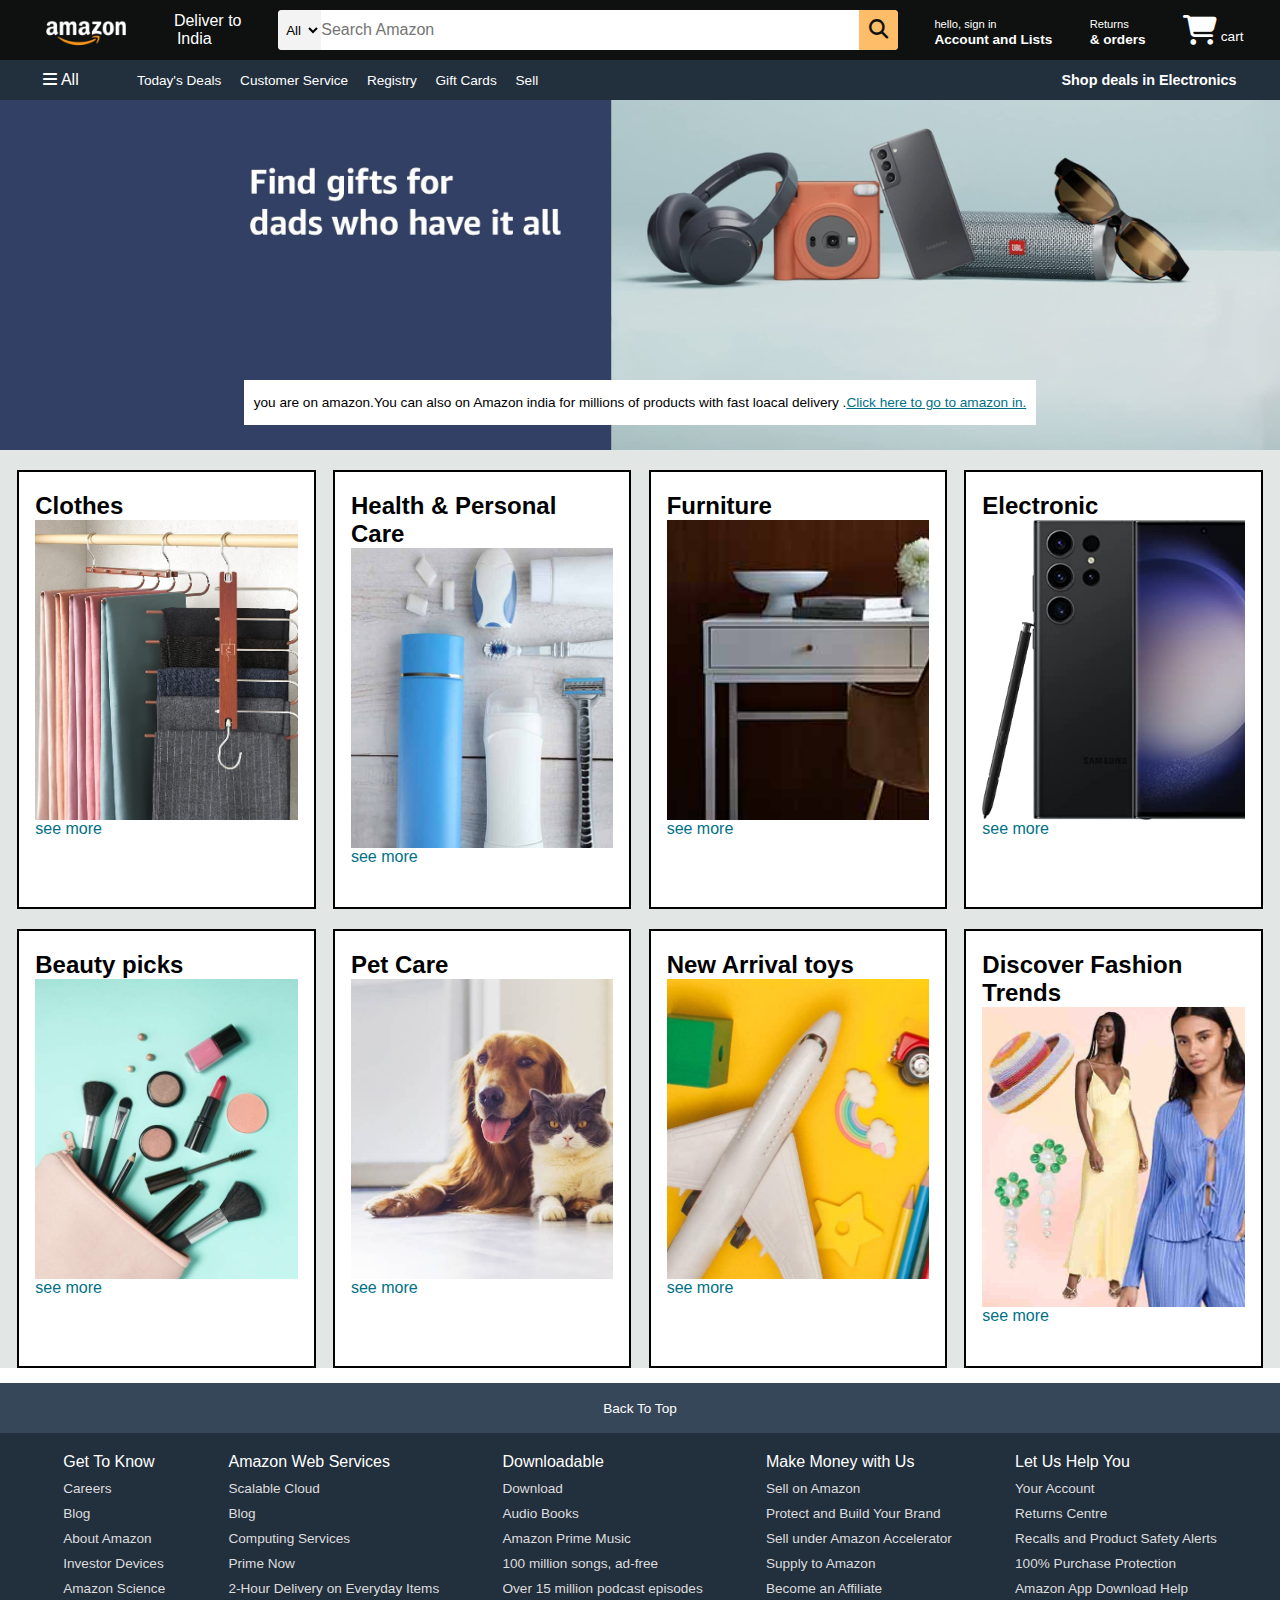
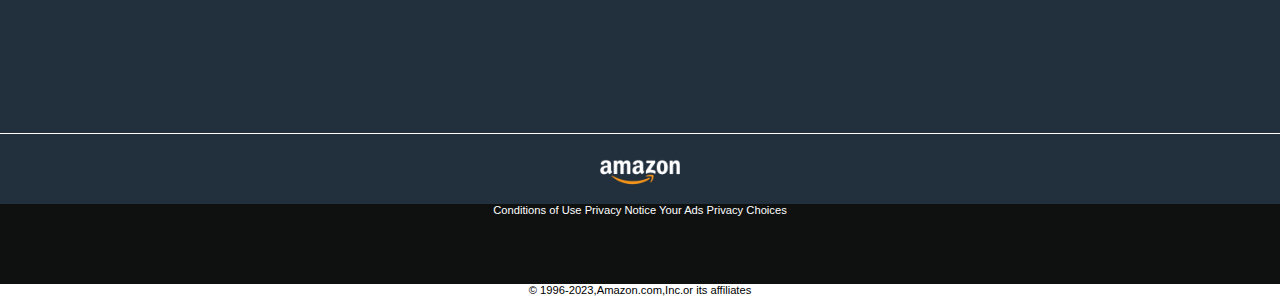
<file: index.html>
<!DOCTYPE html>
<html lang="en">
<head>
    <meta charset="UTF-8">
    <meta name="viewport" content="width=device-width, initial-scale=1.0">
     <title>amazon</title>
    <link rel="stylesheet" href="https://cdnjs.cloudflare.com/ajax/libs/font-awesome/6.7.2/css/all.min.css" integrity="sha512-Evv84Mr4kqVGRNSgIGL/F/aIDqQb7xQ2vcrdIwxfjThSH8CSR7PBEakCr51Ck+w+/U6swU2Im1vVX0SVk9ABhg==" crossorigin="anonymous" referrerpolicy="no-referrer" />
<link rel="stylesheet" href="stylesheet.css">
</head>
<body>
    <header> 
        <div class="navbar">
    <div class="nav-logo border">
    <div class="logo"></div>
    </div>
    <div class="nav-adress border">
    <p>Deliver to</p>
    <div class="add-icon">
    <p class="add2">India</p>
        </div>
    </div>
    <div class="nav-search">
    <select class="search-select">
        <option>All</option>
    </select>
    <input placeholder="Search Amazon" class="search-input">
    <div class="search-icon">
        <i class="fa-solid fa-magnifying-glass"></i>
    </div></div>
    <div class="nav nav-singin border">
<p><span>hello, sign in</span></p>
<p class="nav-second">Account and Lists</p>
    </div>
<div class="nav-return border">
<p><span>Returns</span></p>
<p class="nav-second">& orders</p>
</div>
      <div class="nav-cart border">
        <i class="fa-solid fa-cart-shopping"></i>
        cart
    </div> 
        </div>

<div class="panel">
    <div class="panel-all">
     <i class="fa-solid fa-bars"></i>
        All
</div>
<div class="panel-oops">
    <p> Today's Deals</p>
    <p>Customer Service</p>
    <p>Registry</p>
    <p>Gift Cards</p>
  <p>Sell</p>
     </div>
 <div class="panel-deals">
    Shop deals in Electronics
 </div>
</div>
</header>

<div class="hero-section">
    <div class="hero-msg" style="padding: 10px ;">
        <p>you are on amazon.You can also on Amazon india for millions of products with fast loacal delivery .<a href="https://www.amazon.in">Click here to go to amazon in.</a></p>
    </div>
</div>
    <div class= "shop-section">
        <div class="box1 box">
           <div class="box-content"> 
            <h2>Clothes</h2>
            <div class="box-img" style="background-image: url(googletowel.jpg);"></div>
      <p>see more</p></div>
        </div>
        <div class="box2 box"><div class="box-content"> 
            <h2>Health & Personal Care </h2>
            <div class="box-img" style="background-image: url(box2_image.jpg);"></div>
      <p>see more</p></div></div>

        <div class="box3 box" ><div class="box-content"> 
            <h2>Furniture </h2>
            <div class="box-img" style="background-image: url(box3_image.jpg);"></div>
      <p>see more</p></div></div>

        <div class="box4 box" ><div class="box-content"> 
            <h2>Electronic</h2>
            <div class="box-img" style="background-image: url(box4_image.jpg);"></div>
      <p>see more</p></div></div>
      <div class="box1 box">
           <div class="box-content"> 
            <h2>Beauty picks </h2>
            <div class="box-img" style="background-image: url(box5_image.jpg);"></div>
      <p>see more</p></div>
        </div>
        <div class="box2 box"><div class="box-content"> 
            <h2>Pet Care </h2>
            <div class="box-img" style="background-image: url(box6_image.jpg);"></div>
      <p>see more</p></div></div>

        <div class="box3 box" ><div class="box-content"> 
            <h2>New Arrival toys</h2>
            <div class="box-img" style="background-image: url(box7_image.jpg);"></div>
      <p>see more</p></div></div>

        <div class="box4 box" ><div class="box-content"> 
            <h2>Discover Fashion Trends </h2>
            <div class="box-img" style="background-image: url(box8_image.jpg);"></div>
      <p>see more</p></div></div>
    </div>
<footer>
<div class="foot-penel1">
Back To Top
</div>

<div class="foot-penel2">
    <ul>
<p>Get To Know</p>
<a>Careers</a>
<a>Blog</a>
<a>About Amazon</a>
<a>Investor Devices</a>
<a>Amazon Science</a>
</ul>
<ul>
<p>Amazon Web Services</p>
<a>Scalable Cloud</a>
<a>Blog</a>
<a>Computing Services</a>
<a>Prime Now</a>
<a>2-Hour Delivery on Everyday Items</a>
</ul>
<ul>
<p>
Downloadable
</p>
<a>Download</a>
<a>Audio Books</a>
<a>Amazon Prime Music</a>
<a>100 million songs, ad-free</a>
<a>Over 15 million podcast episodes</a>
</ul>
<ul>
<p>Make Money with Us</p>
<a>Sell on Amazon</a>
<a>
Protect and Build Your Brand</a>
<a>Sell under Amazon Accelerator</a>
<a>Supply to Amazon</a>
<a>Become an Affiliate</a>
</ul>
<ul>
<p>Let Us Help You
</p>
<a>Your Account </a>
<a>Returns Centre</a>
<a>Recalls and Product Safety Alerts</a>
<a>100% Purchase Protection</a>
<a>Amazon App Download
Help</a>
</ul>
</div>
<div class="foot-penel3">
<div class="logo"></div>
</div>
<div class="foot-penel4">
    <a>Conditions of Use</a>
    <a>Privacy Notice</a>
    <a>Your Ads Privacy Choices</a>
</div>
<div class="copyright">
    © 1996-2023,Amazon.com,Inc.or its affiliates
</div>
</div>

</footer>
</body>
</html>
</file>
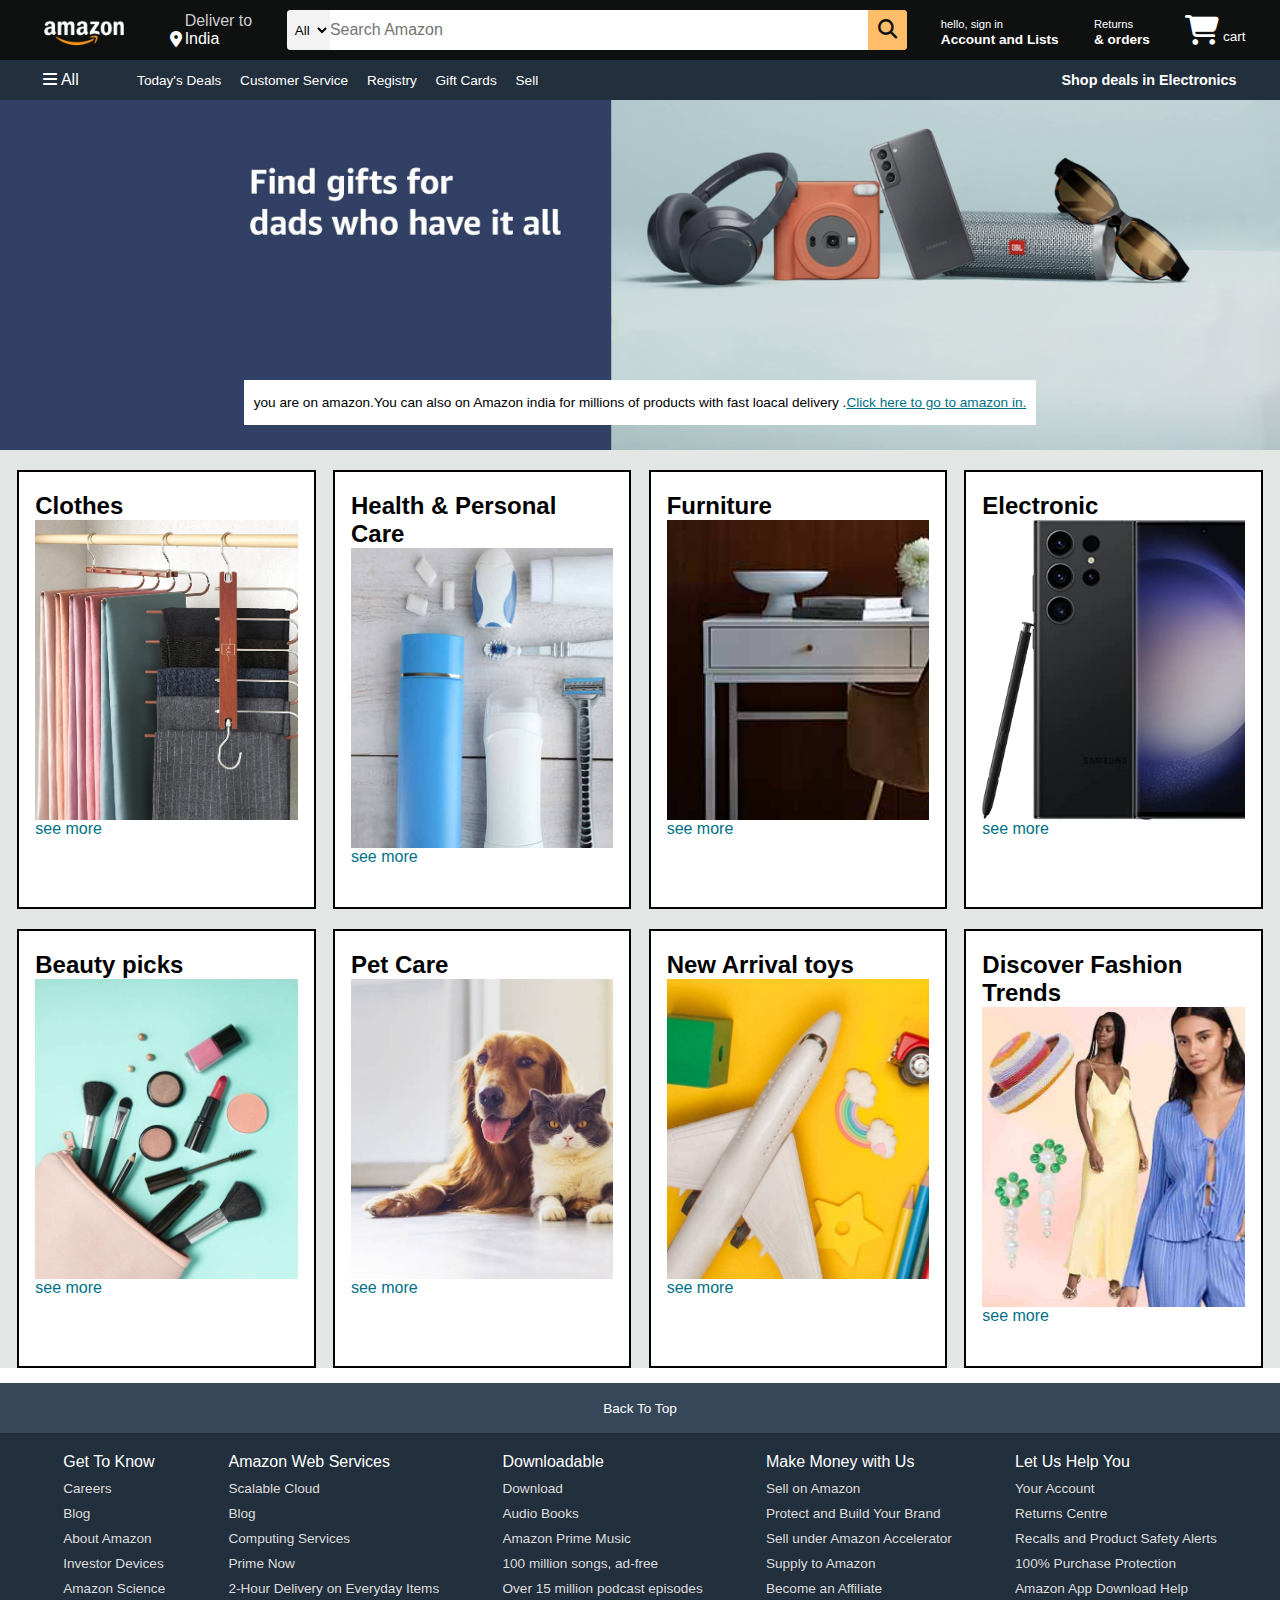
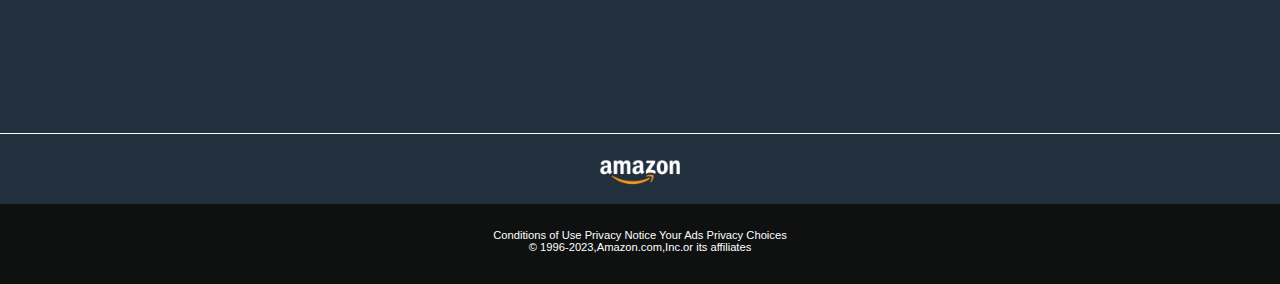
<file: amazonclon1.html>
<!DOCTYPE html>
<html lang="en">
<head>
    <meta charset="UTF-8">
    <meta name="viewport" content="width=<>, initial-scale=1.0">
    <title>amazon</title>
    <link rel="stylesheet" href="https://cdnjs.cloudflare.com/ajax/libs/font-awesome/6.7.2/css/all.min.css" integrity="sha512-Evv84Mr4kqVGRNSgIGL/F/aIDqQb7xQ2vcrdIwxfjThSH8CSR7PBEakCr51Ck+w+/U6swU2Im1vVX0SVk9ABhg==" crossorigin="anonymous" referrerpolicy="no-referrer" />
<link rel="stylesheet" href="stylesheet.css">
</head>
<body>
    <header> 
        <div class="navbar">
    <div class="nav-logo border">
    <div class="logo"></div>
    </div>
    <div class="nav-adress border">
    <p class="add1">Deliver to</p>
    <div class="add-icon">
        <i class="fa-solid fa-location-dot"></i>
        <p class="add2">India</p>
        </div>
    </div>
    <div class="nav-search">
    <select class="search-select">
        <option>All</option>
    </select>
    <input placeholder="Search Amazon" class="search-input">
    <div class="search-icon">
        <i class="fa-solid fa-magnifying-glass"></i>
    </div></div>
    <div class="nav nav-singin border">
<p><span>hello, sign in</span></p>
<p class="nav-second">Account and Lists</p>
    </div>
<div class="nav-return border">
<p><span>Returns</span></p>
<p class="nav-second">& orders</p>
</div>
      <div class="nav-cart border">
        <i class="fa-solid fa-cart-shopping"></i>
        cart
    </div> 
        </div>

<div class="panel">
    <div class="panel-all">
     <i class="fa-solid fa-bars"></i>
        All
</div>
<div class="panel-oops">
    <p> Today's Deals</p>
    <p>Customer Service</p>
    <p>Registry</p>
    <p>Gift Cards</p>
  <p>Sell</p>
     </div>
 <div class="panel-deals">
    Shop deals in Electronics
 </div>
</div>
</header>

<div class="hero-section">
    <div class="hero-msg" style="padding: 10px;">
        <p>you are on amazon.You can also on Amazon india for millions of products with fast loacal delivery .<a href="https://www.amazon.in">Click here to go to amazon in.</a></p>
    </div>
</div>
    <div class= "shop-section">
        <div class="box1 box">
           <div class="box-content"> 
            <h2>Clothes</h2>
            <div class="box-img" style="background-image: url(googletowel.jpg);"></div>
      <p>see more</p></div>
        </div>
        <div class="box2 box"><div class="box-content"> 
            <h2>Health & Personal Care </h2>
            <div class="box-img" style="background-image: url(box2_image.jpg);"></div>
      <p>see more</p></div></div>

        <div class="box3 box" ><div class="box-content"> 
            <h2>Furniture </h2>
            <div class="box-img" style="background-image: url(box3_image.jpg);"></div>
      <p>see more</p></div></div>

        <div class="box4 box" ><div class="box-content"> 
            <h2>Electronic</h2>
            <div class="box-img" style="background-image: url(box4_image.jpg);"></div>
      <p>see more</p></div></div>
      <div class="box1 box">
           <div class="box-content"> 
            <h2>Beauty picks </h2>
            <div class="box-img" style="background-image: url(box5_image.jpg);"></div>
      <p>see more</p></div>
        </div>
        <div class="box2 box"><div class="box-content"> 
            <h2>Pet Care </h2>
            <div class="box-img" style="background-image: url(box6_image.jpg);"></div>
      <p>see more</p></div></div>

        <div class="box3 box" ><div class="box-content"> 
            <h2>New Arrival toys</h2>
            <div class="box-img" style="background-image: url(box7_image.jpg);"></div>
      <p>see more</p></div></div>

        <div class="box4 box" ><div class="box-content"> 
            <h2>Discover Fashion Trends </h2>
            <div class="box-img" style="background-image: url(box8_image.jpg);"></div>
      <p>see more</p></div></div>
    </div>
<footer>
<div class="foot-penel1">
Back To Top
</div>

<div class="foot-penel2">
    <ul>
<p>Get To Know</p>
<a>Careers</a>
<a>Blog</a>
<a>About Amazon</a>
<a>Investor Devices</a>
<a>Amazon Science</a>
</ul>
<ul>
<p>Amazon Web Services</p>
<a>Scalable Cloud</a>
<a>Blog</a>
<a>Computing Services</a>
<a>Prime Now</a>
<a>2-Hour Delivery on Everyday Items</a>
</ul>
<ul>
<p>
Downloadable

</p>
<a>Download</a>
<a>Audio Books</a>
<a>Amazon Prime Music</a>
<a>100 million songs, ad-free</a>
<a>Over 15 million podcast episodes</a>
</ul>
<ul>
<p>Make Money with Us</p>
<a>Sell on Amazon</a>
<a>
Protect and Build Your Brand</a>
<a>Sell under Amazon Accelerator</a>
<a>Supply to Amazon</a>
<a>Become an Affiliate</a>
</ul>
<ul>
<p>Let Us Help You




</p>
<a>Your Account </a>
<a>Returns Centre</a>
<a>Recalls and Product Safety Alerts</a>
<a>100% Purchase Protection</a>
<a>Amazon App Download
Help</a>
</ul>
</div>
<div class="foot-penel3">
<div class="logo"></div>
</div>
<div class="foot-penel4">
<div class="pages">
    <a>Conditions of Use</a>
    <a>Privacy Notice</a>
    <a>Your Ads Privacy Choices</a>
</div>
<div class="copyright">
    © 1996-2023,Amazon.com,Inc.or its affiliates
</div>
</div>

</footer>
</body>
</html>
</file>
<file: stylesheet.css>
*{
    padding: 0;
    margin: 0;
    font-family: Arial, Helvetica, sans-serif;
    border: border-box;
}
.navbar{
    height: 60px;
    background-color: #0f1111;
    color: white;
    display: flex;
    align-items: center;
    justify-content: space-evenly;
}
.nav-logo{
    height: 50px;
    width: 100px;
}
.logo{
    background-image: url(amazon_logo.png);
    height: 50px;
    width: 100px;
    background-size: cover;
}
.border{
    border: 1.5px solid transparent;
}

.border:hover{
    border:1.5px solid white;
}

.add1{
color:#cccccc;
font-size: 0.85;
margin-left: 15px;
}

.add2{
font-size: 1rem;
margin-left: 3px;
}

.add-icon{
    display: flex;
    align-items: center;
}
/** box 3**/
.nav-search{
    display: flex;
    justify-content: space-evenly;
    background-color: pink;
    width: 620px;
    height: 40px;
    border-radius: 4px;
}
.search-select{
    background-color:#f3f3f3 ;
    width: 50px;
    text-align: center;
    border-top-left-radius: 4px;
    border-bottom-left-radius: 4px;
    border: none;
}
.search-input{
    width: 100%;
    font-size: 1rem;
    border: none;

}
.search-icon{
    width: 45px;
    display: flex;
    justify-content: center;
    align-items: center;
    font-size: 0.2cm;
    background-color: #febd68;
    border-top-right-radius: 4px;
    border-bottom-right-radius: 4px;
    font-size: 1.2rem;
    color: #0f1111;
}

.nav-search:hover{
    border:2px solid orange;
}

/**box four**/
span{
    font-size: 0.7rem;
}
.nav-second{
    font-size: 0.85rem;
    font-weight: 700;
}
.nav-cart i{
    font-size: 30px;
}
.nav-cart{
    font-size: 0.85rem;
}
/** panel**/
.panel{
    height: 40px;
    background-color:#222f3d ;
    display: flex;
    color: white;
   align-items: center;
    justify-content: space-evenly;

}

.panel-oops p{
    display: inline ;
      margin-left: 15px;
}

.panel-oops{
    width: 70%;
    font-size: 0.85rem;
}

.panel-deals{
    font-size: 0.9rem;
    font-weight: 700;
}
/**hero section**/
.hero-section{
    background-image: url("hero_image.jpg");
    height: 350px;
    background-size: cover;
    display:flex;
    justify-content: center;
    align-items: flex-end;
    
}
.hero-msg {
    background-color: white;
    color: black;
    height: 25px;
    display: flex;
    align-items: center;
    justify-content: center;
    font-size: 0.85rem;
    width: 80;
    width: 80;
    margin-bottom: 25px;

    

}
.hero-msg a{
    color: #007185;
}
/**shop section**/
.shop-section{
    display: flex;
    flex-wrap: wrap;
    justify-content: space-evenly;
    background-color:#e2e7e6;
    border
}

.box{
    border: 2px solid black;
    height:400px;
    width: 23%;
    background-color: white;
     padding: 20px 0px 15px;
     margin-top: 20px;
}

.box-img{
      height:300px;
      background-size: cover;
      
}
.box-content{
    margin-left: 1rem;
    margin-right: 1rem;
}
.box-content p{
    color: #007185;
}
footer{
    margin-top: 15px;
}
.foot-penel1{
    background-color:#37475a;
    color: white;
    height: 50px;
    display: flex;
    justify-content: center;
    align-items: center;
    font-size: 0.85rem;
}
.foot-penel2{
    background-color:#222f3d ;
    color: white;
    height: 300px;
    display: flex;
    justify-content: space-evenly;
}
ul{
    margin-top: 20px;
}
ul a{
    display: block;
    font-size: 0.85rem;
    margin-top: 10px;
    color: #dddddd;
}
.foot-penel3{
    background-color:#222f3d;
    color: white;
    border-top: 0.5px solid white;
    height: 70px;
    display: flex;
    justify-content: center;
    align-items: center;
}
.logo{
    background-image: url(amazon_logo.png);
    height: 50px;
    width: 100px;
    background-size: cover;
}
.foot-penel4{
    background-color:#0f1111 ;
    color: white;
    height: 80px;
    font-size: 0.7rem;
    text-align: center;
}
.pages{
    padding-top: 25px;
}
.copyright{
    font-size: 0.7rem;
    text-align: center;
}
</file>
